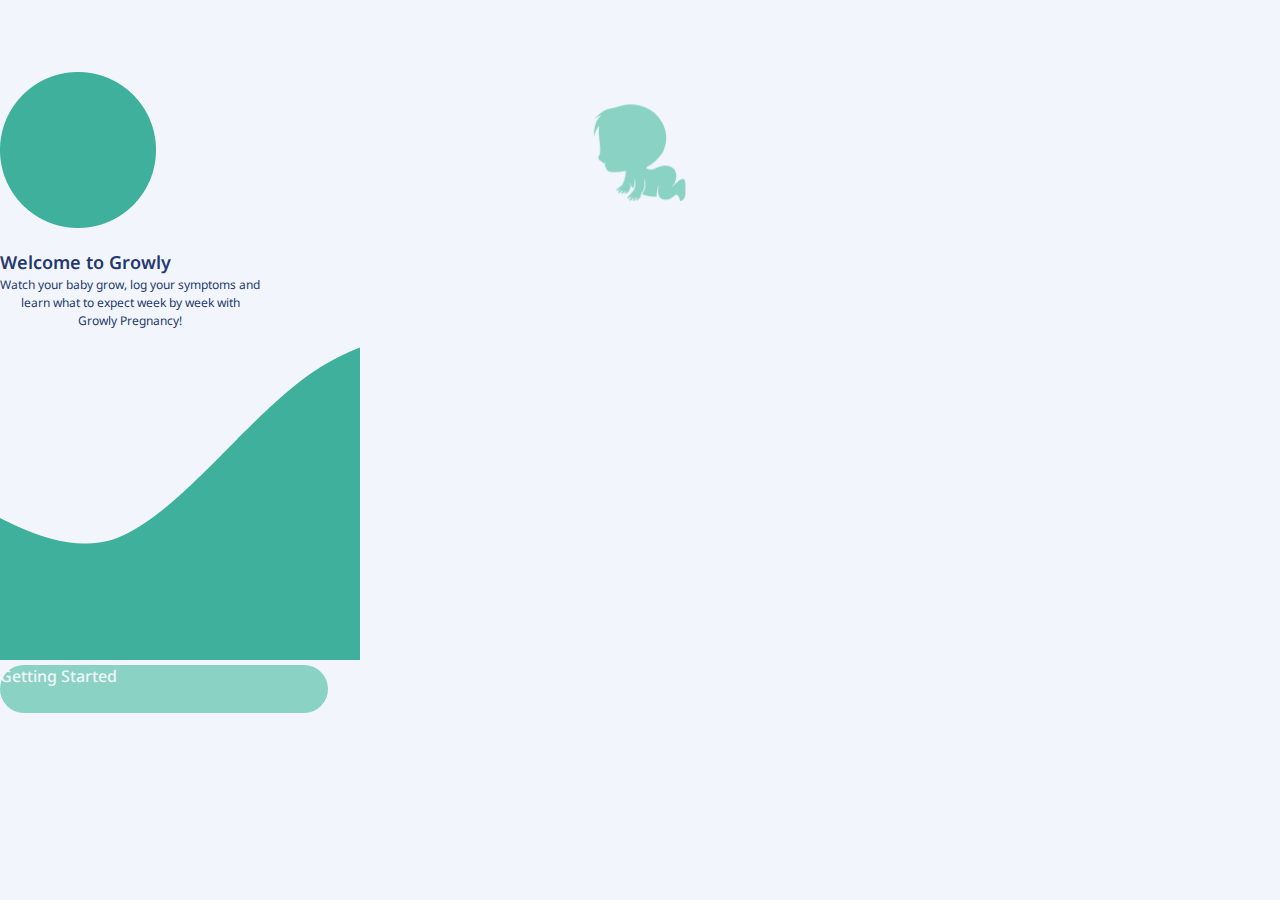
<file: index.html>
<!DOCTYPE html>
<html lang="en">

<head>
  <meta charset="UTF-8" />
  <meta http-equiv="X-UA-Compatible" content="IE=edge" />
  <meta name="viewport" content="width=device-width, initial-scale=1.0" />
  <title>main menu</title>

  <link rel="preconnect" href="https://fonts.googleapis.com" />
  <link rel="preconnect" href="https://fonts.gstatic.com" crossorigin />
  <link
    href="https://fonts.googleapis.com/css2?family=Noto+Sans:ital,wght@0,100;0,200;0,300;0,400;0,500;0,600;0,700;0,800;0,900;1,100;1,200;1,300;1,400;1,500;1,600;1,700;1,800;1,900&display=swap"
    rel="stylesheet" />

  <link href="https://cdn.jsdelivr.net/npm/bootstrap@5.0.2/dist/css/bootstrap.min.css" rel="stylesheet"
    integrity="sha384-EVSTQN3/azprG1Anm3QDgpJLIm9Nao0Yz1ztcQTwFspd3yD65VohhpuuCOmLASjC" crossorigin="anonymous" />
  <link rel="stylesheet" href="./styles/styles.css" />
</head>

<body>
  <main class="container pb-3">
    <section class="col-12 d-flex justify-content-center circle-image-div">
      <img src="./images/circle.png" height="156px" width="156px" alt="" />
      <img class="kid-image" src="./images/kid.png" height="97.5px" width="92.37px" alt="" />
    </section>
    <section class="d-flex justify-content-center growly-div">
      <p class="welcome-text">Welcome to Growly</p>
    </section>
    <section class="d-flex justify-content-center watch-baby-div">
      <p class="watch-baby-text">
        Watch your baby grow, log your symptoms and learn what to expect week
        by week with Growly Pregnancy!
      </p>
    </section>
    <section class="main-screen-bottom d-flex align-items-end justify-content-center position-relative">
      <img src="./images/mainScreenbottomImage.png" alt="" />
      <div class="btn-get-started position-absolute d-flex justify-content-center align-items-center">
        <p class="get-started-button-text">Getting Started</p>
      </div>
    </section>
  </main>
</body>

</html>
</file>
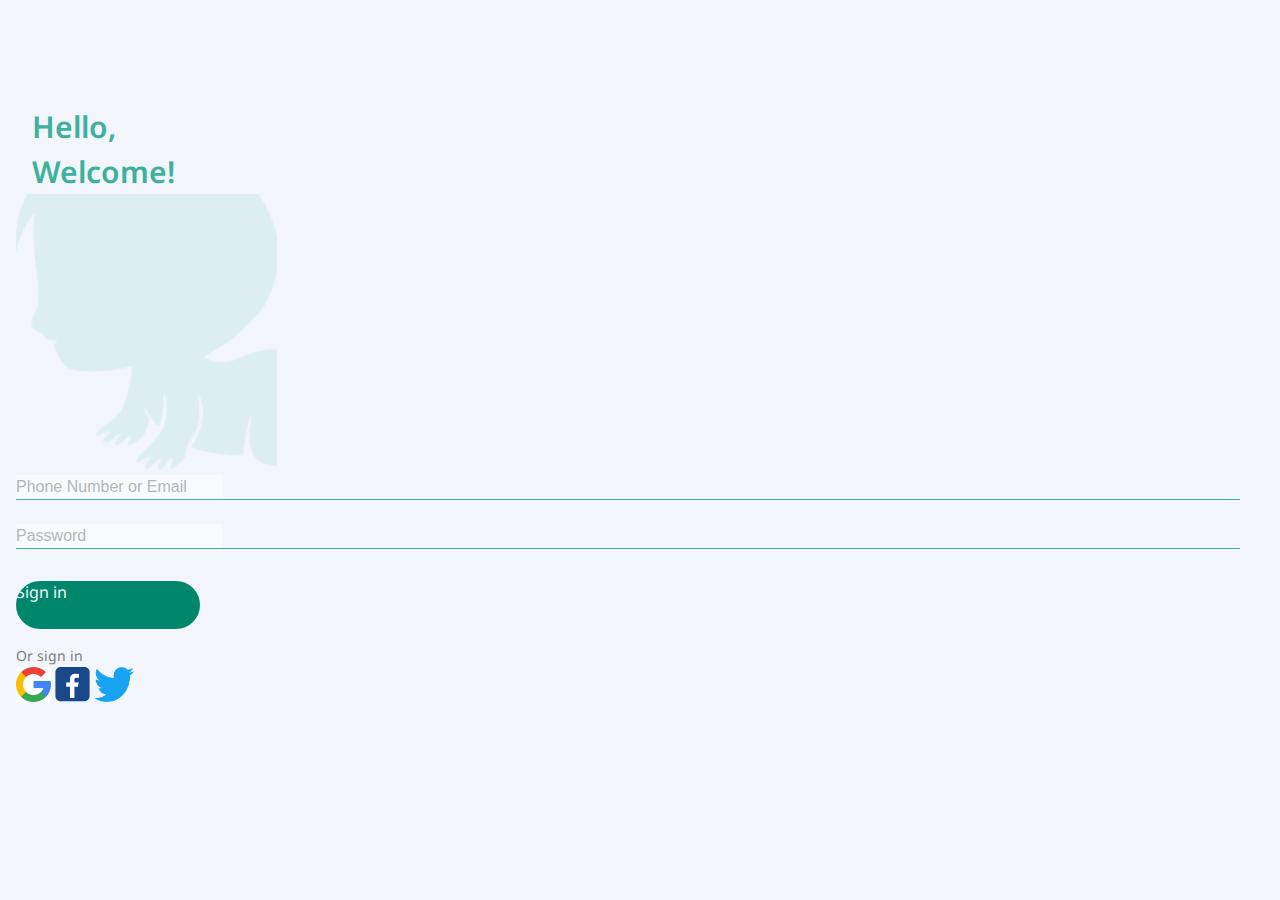
<file: login.html>
<!DOCTYPE html>
<html lang="en">

<head>
    <meta charset="UTF-8">
    <meta http-equiv="X-UA-Compatible" content="IE=edge">
    <meta name="viewport" content="width=device-width, initial-scale=1.0">
    <title>login</title>
    <link rel="preconnect" href="https://fonts.googleapis.com" />
    <link rel="preconnect" href="https://fonts.gstatic.com" crossorigin />
    <link
        href="https://fonts.googleapis.com/css2?family=Noto+Sans:ital,wght@0,100;0,200;0,300;0,400;0,500;0,600;0,700;0,800;0,900;1,100;1,200;1,300;1,400;1,500;1,600;1,700;1,800;1,900&display=swap"
        rel="stylesheet" />

    <link href="https://cdn.jsdelivr.net/npm/bootstrap@5.0.2/dist/css/bootstrap.min.css" rel="stylesheet"
        integrity="sha384-EVSTQN3/azprG1Anm3QDgpJLIm9Nao0Yz1ztcQTwFspd3yD65VohhpuuCOmLASjC" crossorigin="anonymous" />
    <link rel="stylesheet" href="./styles/styles.css" />

</head>

<body>
    <main class="container">
        <div class="row custome-margin-left">
            <section class="col-12 m-0 p-0" >
                <div class="sign-in-welcome-div d-flex justify-content-between" >
                    <p class="sign-in-welcome-text">Hello, Welcome!</p>
                    <img class="sign-in-kid-image" width="261px" height="276px" src="./images//kidForLogin.png" alt="">
                </div>
            </section>
            <section class="login-div"  >
                <div class="email-phone-div">
                    <input type="text" class="form-control bg-transparent email-phone-input" placeholder="Phone Number or Email" >                    
                </div>
                <div class="password-div">
                    <input type="text" class="form-control bg-transparent password-input" placeholder="Password" >                    
                </div>
            </section>
            <section class="login-section">
                <div class="login-button d-flex">
                    <p class="login-button-text">Sign in</p>
                </div>
            </section>
            <section class="sign-in-with-section d-flex flex-column">
                <p class="or-sign-in-text">Or sign in with</p>
                <div class="social-media-icons d-flex gap-3">
                    <img src="./images/googleicon.png" width="35px" height="35px" alt="">
                    <img src="./images/facebookicon.png" width="35px" height="35px" alt="">
                    <img src="./images/twittericon.png" width="40px" height="35px" alt="">
                </div>
            </section>
        </div>
    </main>
</body>
</html>
</file>
<file: styles/styles.css>
:root {
  --text-color: #25396f;
  --bottom-color: #89d2c4;
  --bottom-text-color: #f2f6fc;
  --welcome-text-color: #3eb09b;
  --input-border-bottom-color: #9a9a9a;
  --login-button-background-color: #00866a;
  --sign-in-with-text: #7c7c7c;
  --container-color: #f2f6fc;
  --dark-color: #282828;
}

* {
  padding: 0;
  margin: 0;
  box-sizing: border-box;
}

html {
  font-size: 62.5%;
  min-width: 37.5rem;
}

body {
  font-family: "Noto Sans", sans-serif;
  font-size: 1.6rem;
  background-color: #f2f6fc;
}

/* .container{
  background-color: var(--container-color);
} */

.circle-image-div {
  margin-top: 7.2rem;
  position: relative;
}

.kid-image {
  position: absolute;
  top: 50%;
  left: 50%;
  transform: translate(-50%, -50%);
}

.growly-div {
  margin-top: 1.6rem;
}

.welcome-text {
  font-weight: 600;
  font-size: 1.8rem;
  line-height: 2.7rem;
  color: var(--text-color);
}

.watch-baby-text {
  width: 26rem;
  height: 5.4rem;
  text-align: center;
  font-weight: 400;
  font-size: 1.2rem;
  line-height: 1.8rem;
  color: var(--text-color);
}

.btn-get-started {
  background-color: var(--bottom-color);
  width: 32.8rem;
  height: 4.8rem;
  border-radius: 3rem;
  margin-bottom: 4.95rem;
}

.get-started-button-text {
  color: var(--bottom-text-color);
  font-weight: 500;
  font-size: 1.6rem;
  margin-top: auto;
  margin-bottom: auto;
}

.main-screen-bottom {
  width: 100%;
}

.sign-in-welcome-text {
  width: 14.3rem;
  font-style: normal;
  font-weight: 600;
  font-size: 3rem;
  line-height: 45px;
  margin-left: 1.6rem;
  margin-top: 10.4rem;
  color: var(--welcome-text-color);
}

.sign-in-kid-image {
  left: 43.06%;
}

.email-phone-input,
.password-input {
  border: none;
}

.email-phone-div,
.password-div {
  border-bottom: 1px solid var(--welcome-text-color);
  margin-right: 4rem;
}

.email-phone-input {
  opacity: 50%;
  font-weight: 400;
  font-size: 1.6rem;
  line-height: 2.4rem;
  color: var(--welcome-text-color);
}

.password-input {
  opacity: 50%;
  font-weight: 400;
  font-size: 1.6rem;
  line-height: 2.4rem;
  color: var(--welcome-text-color);
  margin-top: 2.4rem;
}

.login-section {
  margin-top: 3.2rem;
}

.login-button {
  width: 18.4rem;
  background-color: var(--login-button-background-color);
  height: 4.8rem;
  border-radius: 3rem;
}

.login-button-text {
  color: var(--bottom-text-color);
  margin: auto;
}

.custome-margin-left {
  margin-left: 1.6rem;
}

.custome-margin-right {
  margin-right: 1.6rem;
}

.or-sign-in-text {
  color: var(--sign-in-with-text);
  font-weight: 400;
  font-size: 1.4rem;
  line-height: 2.2rem;
  margin-top: 1.6rem;
  width: 9.6rem;
  height: 2.2rem;
}

.user-name-div {
  width: 50%;
}

.user-image-div {
  width: 50%;
}

.good-morning-text {
  margin-top: 2.7rem;
  font-weight: 500;
  font-size: 1.2rem;
  line-height: 1.8rem;
  color: var(--text-color);
}

.user-name-text {
  font-weight: 600;
  font-size: 2.4rem;
  line-height: 150%;
  color: var(--text-color);
}

.user-image-item {
  margin-top: 2.4rem;
  margin-right: 1.6rem;
}

.child-data-section {
  margin-top: 2.4rem;
}

.user-child-image {
  border-radius: 0.4rem;
}

.daytogo-data {
  width: 16rem;
  /* height: 10rem; */
  background-color: white;
}

.kumsize-data {
  width: 16rem;
  /* height: 10rem; */
  background-color: white;
}

.duedate-text {
  font-size: 1.2;
  line-height: 1.8rem;
  /* font-weight: 600; */
}

.baby-at-week {
  margin-top: 2.4rem;
}

.baby-at-week-header {
  background-image: url("./../images/babyatweekheaderimage.png");
  background-repeat: no-repeat;
  background-size: cover;
  padding-left: 1.6rem;
  color: white;
}

.week-text-icon {
  border: 0.4rem solid #4dd490;
  border-radius: 5rem;
  padding: 0.2rem 0.4rem 0.4rem 0.1rem;
}

.baby-at-week-text {
  width: 29.6rem;
  height: 6.3rem;
  font-weight: 400;
  font-size: 1.4rem;
  line-height: 2.1rem;
  color: #464646;
}

.week-data {
  margin-top: 0.8rem;
}

.baby-at-week-content {
  margin-top: 2rem;
}

.how-are-you-card {
  margin-top: 2.4rem;
}

.how-are-you-text {
  font-weight: 500;
  font-size: 1.2rem;
  font-weight: 1.8rem;
  color: var(--text-color);
}

.pencil-icon {
  font-size: 1.2rem;
  color: var(--text-color);
}

.morning-sick-div,
.diziness-div {
  background-color: var(--bottom-color);
  border-radius: 3rem;
  padding: 0.4rem 1.6rem;
}

.morning-sickness-text,
.dizziness-text {
  color: white;
}

.medication-div,
.mood-div,
.cycle-sleep-div {
  margin-top: 1.6rem;
}

.cycle-len-data {
  margin-right: 9.6rem;
}

.cycle-len-text,
.sleep-text {
  font-size: 1rem;
  font-weight: 500;
  line-height: 1.5rem;
  color: var(--login-button-background-color);
}

.cycle-day-text,
.cycle-sleep-text {
  font-weight: 400;
  font-size: 1.4rem;
  line-height: 150%;
  color: var(--dark-color);
}

.tool-section {
  margin-top: 3.2rem;
}

.pink-rectangle {
  box-sizing: border-box;
  width: 32.8rem;
  height: 8.8rem;
  background-image: url("./../images/pinkrectangle.png");
}

.blue-rectangle {
  box-sizing: border-box;
  width: 32.8rem;
  height: 8.8rem;
  margin-top: 0.8rem;
  background-image: url("./../images/bluerectangle.png");
}

.kick-icon {
  margin-left: 2.7rem;
}



.kick-counter-header {
  margin-top: 1.6rem;
  margin-left: 2.7rem;
  font-size: 1.2rem;
  line-height: 1.8rem;
  font-weight: 500;
}

.kick-counter-text {
  line-height: 1.5rem;
  font-weight: 400;
  font-size: 1rem;
  width: 19.1rem;
  margin-left: 2.7rem;
}
</file>
